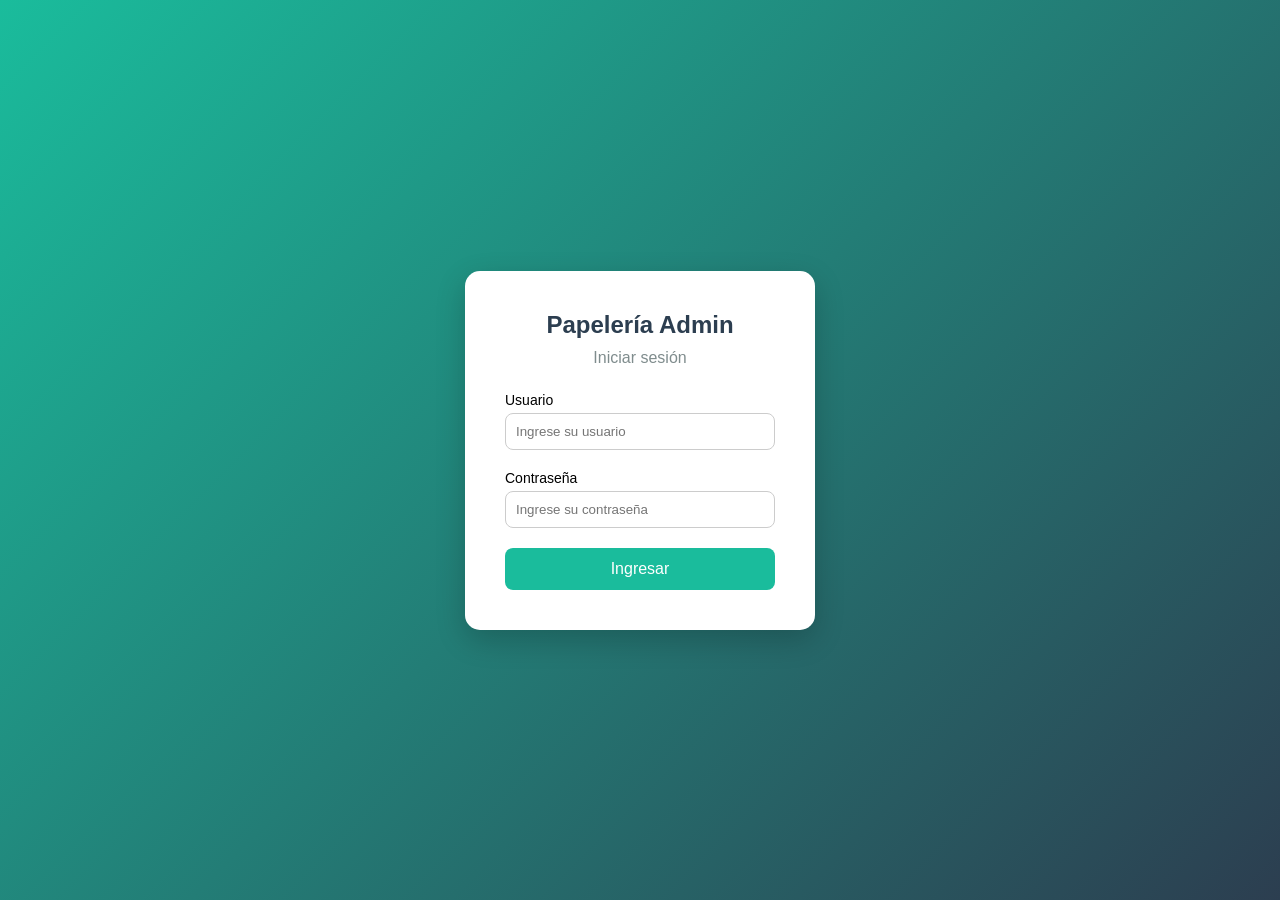
<file: login.html>
<!DOCTYPE html>
<html lang="es">
<head>
    <meta charset="UTF-8">
    <title>Login - Papelería</title>

    <style>
        *{
            margin:0;
            padding:0;
            box-sizing:border-box;
            font-family: Arial, Helvetica, sans-serif;
        }

        body{
            height:100vh;
            display:flex;
            justify-content:center;
            align-items:center;
            background: linear-gradient(135deg, #1abc9c, #2c3e50);
        }

        .login-box{
            background:white;
            padding:40px;
            width:350px;
            border-radius:15px;
            box-shadow:0 10px 30px rgba(0,0,0,0.2);
            text-align:center;
        }

        .login-box h2{
            margin-bottom:10px;
            color:#2c3e50;
        }

        .login-box p{
            margin-bottom:25px;
            color:#7f8c8d;
        }

        .input-group{
            text-align:left;
            margin-bottom:20px;
        }

        .input-group label{
            font-size:14px;
            display:block;
            margin-bottom:5px;
        }

        .input-group input{
            width:100%;
            padding:10px;
            border-radius:8px;
            border:1px solid #ccc;
            transition:0.3s;
        }

        .input-group input:focus{
            border-color:#1abc9c;
            outline:none;
        }

        button{
            width:100%;
            padding:12px;
            background:#1abc9c;
            border:none;
            color:white;
            border-radius:8px;
            font-size:16px;
            cursor:pointer;
            transition:0.3s;
        }

        button:hover{
            background:#16a085;
            transform:scale(1.03);
        }

    </style>
</head>
<body>

<div class="login-box">
    <h2>Papelería Admin</h2>
    <p>Iniciar sesión</p>

    <form id="loginForm">

        <div class="input-group">
            <label>Usuario</label>
            <input type="text" id="usuario" placeholder="Ingrese su usuario" required>
        </div>

        <div class="input-group">
            <label>Contraseña</label>
            <input type="password" id="password" placeholder="Ingrese su contraseña" required>
        </div>

        <button type="submit">Ingresar</button>

    </form>
</div>

<script>
document.getElementById("loginForm").addEventListener("submit", function(e){
    e.preventDefault();

    let usuario = document.getElementById("usuario").value;
    let password = document.getElementById("password").value;

    if(usuario === "admin" && password === "123456"){
        localStorage.setItem("usuarioActivo", usuario);
        window.location.href = "index.html";
    } else {
        alert("Usuario o contraseña incorrectos");
    }
});
</script>

</body>
</html>
</file>
